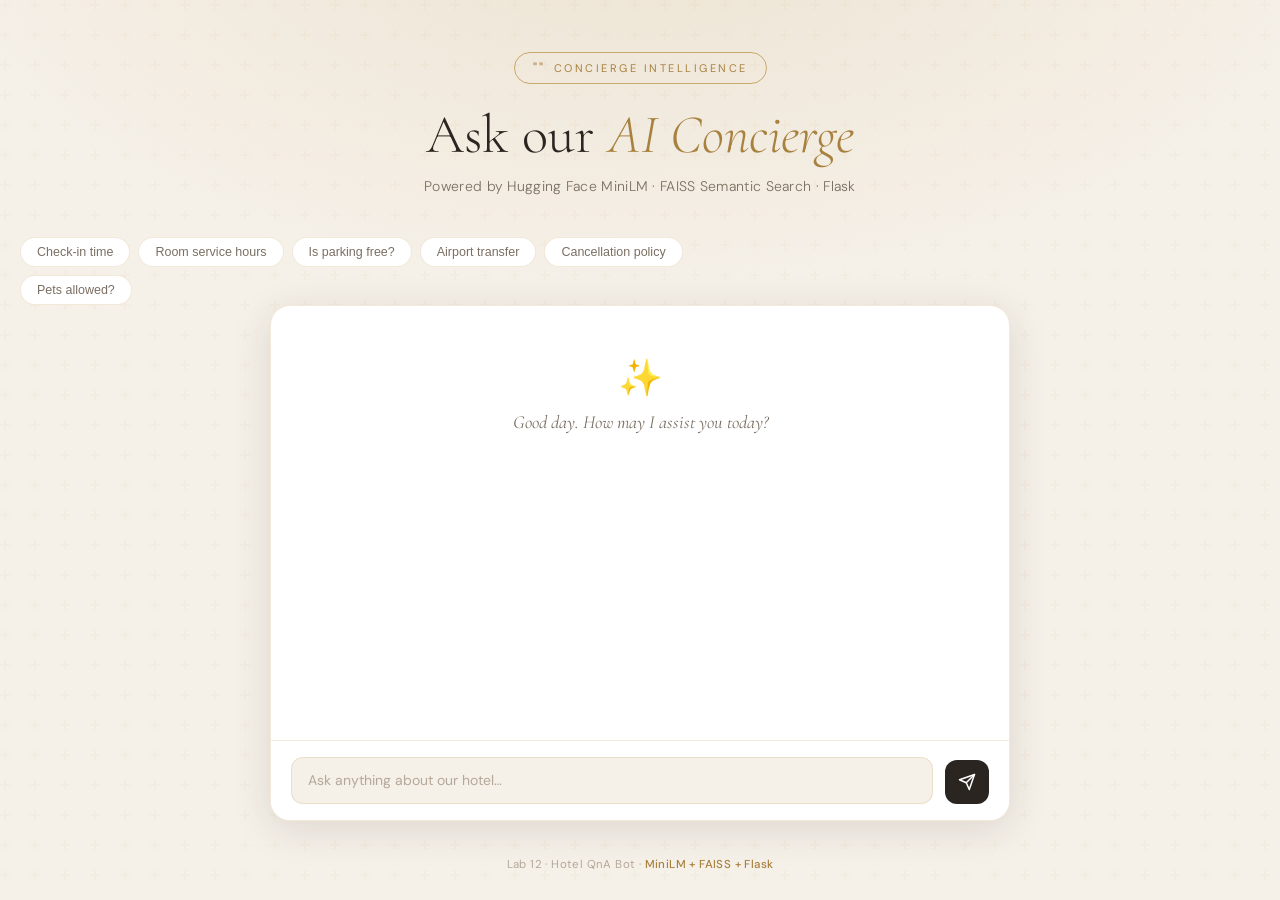
<file: Lab 12/index.html>
<!DOCTYPE html>
<html lang="en">
<head>
  <meta charset="UTF-8" />
  <meta name="viewport" content="width=device-width, initial-scale=1.0" />
  <title>Hotel Concierge AI</title>
  <link href="https://fonts.googleapis.com/css2?family=Cormorant+Garamond:ital,wght@0,300;0,400;0,600;1,300&family=DM+Sans:wght@300;400;500&display=swap" rel="stylesheet" />
  <style>
    *, *::before, *::after { box-sizing: border-box; margin: 0; padding: 0; }

    :root {
      --cream:    #f5f0e8;
      --warm-off: #ede8dc;
      --gold:     #c9a96e;
      --gold-dk:  #a8813f;
      --charcoal: #2a2520;
      --muted:    #7a6f62;
      --line:     rgba(201,169,110,.25);
      --bubble-user: #2a2520;
      --bubble-bot:  #ffffff;
      --shadow:   0 8px 40px rgba(42,37,32,.12);
    }

    html, body {
      height: 100%;
      background: var(--cream);
      font-family: 'DM Sans', sans-serif;
      color: var(--charcoal);
    }

    body {
      display: flex;
      flex-direction: column;
      align-items: center;
      min-height: 100vh;
      padding: 0;
      background-image:
        radial-gradient(ellipse 80% 60% at 50% -10%, rgba(201,169,110,.18) 0%, transparent 70%),
        url("data:image/svg+xml,%3Csvg width='60' height='60' viewBox='0 0 60 60' xmlns='http://www.w3.org/2000/svg'%3E%3Cg fill='none' fill-rule='evenodd'%3E%3Cg fill='%23c9a96e' fill-opacity='0.06'%3E%3Cpath d='M36 34v-4h-2v4h-4v2h4v4h2v-4h4v-2h-4zm0-30V0h-2v4h-4v2h4v4h2V6h4V4h-4zM6 34v-4H4v4H0v2h4v4h2v-4h4v-2H6zM6 4V0H4v4H0v2h4v4h2V6h4V4H6z'/%3E%3C/g%3E%3C/g%3E%3C/svg%3E");
    }

    header {
      width: 100%;
      max-width: 780px;
      padding: 52px 32px 28px;
      text-align: center;
    }

    .hotel-badge {
      display: inline-flex;
      align-items: center;
      gap: 8px;
      border: 1px solid var(--gold);
      border-radius: 40px;
      padding: 6px 18px;
      font-size: 11px;
      letter-spacing: 2.5px;
      text-transform: uppercase;
      color: var(--gold-dk);
      margin-bottom: 20px;
    }

    .hotel-badge span { font-size: 14px; }

    h1 {
      font-family: 'Cormorant Garamond', serif;
      font-size: clamp(2.2rem, 5vw, 3.4rem);
      font-weight: 300;
      line-height: 1.15;
      color: var(--charcoal);
      margin-bottom: 10px;
    }

    h1 em {
      font-style: italic;
      color: var(--gold-dk);
    }

    .subtitle {
      font-size: 14px;
      color: var(--muted);
      font-weight: 300;
      letter-spacing: .3px;
    }

    .chat-wrapper {
      width: 100%;
      max-width: 780px;
      flex: 1;
      display: flex;
      flex-direction: column;
      padding: 0 20px 20px;
    }

    .chat-box {
      flex: 1;
      background: white;
      border: 1px solid var(--line);
      border-radius: 20px;
      box-shadow: var(--shadow);
      display: flex;
      flex-direction: column;
      overflow: hidden;
      min-height: 420px;
      max-height: 58vh;
    }

    .messages {
      flex: 1;
      overflow-y: auto;
      padding: 28px 28px 16px;
      display: flex;
      flex-direction: column;
      gap: 18px;
      scroll-behavior: smooth;
    }

    .messages::-webkit-scrollbar { width: 4px; }
    .messages::-webkit-scrollbar-track { background: transparent; }
    .messages::-webkit-scrollbar-thumb { background: var(--line); border-radius: 4px; }

    .welcome-msg {
      text-align: center;
      padding: 20px 0 10px;
    }

    .welcome-msg .icon {
      font-size: 36px;
      display: block;
      margin-bottom: 10px;
    }

    .welcome-msg p {
      font-family: 'Cormorant Garamond', serif;
      font-size: 1.15rem;
      color: var(--muted);
      font-style: italic;
    }

    .msg-row {
      display: flex;
      gap: 12px;
      animation: fadeUp .35s ease;
    }

    @keyframes fadeUp {
      from { opacity: 0; transform: translateY(10px); }
      to   { opacity: 1; transform: translateY(0); }
    }

    .msg-row.user  { flex-direction: row-reverse; }

    .avatar {
      width: 34px;
      height: 34px;
      border-radius: 50%;
      display: flex;
      align-items: center;
      justify-content: center;
      font-size: 16px;
      flex-shrink: 0;
      margin-top: 2px;
    }

    .avatar.bot  { background: var(--gold);   }
    .avatar.user { background: var(--charcoal); }

    .bubble {
      max-width: 70%;
      padding: 13px 17px;
      border-radius: 16px;
      font-size: 14.5px;
      line-height: 1.6;
    }

    .bubble.user {
      background: var(--bubble-user);
      color: white;
      border-bottom-right-radius: 4px;
    }

    .bubble.bot {
      background: var(--bubble-bot);
      border: 1px solid var(--line);
      color: var(--charcoal);
      border-bottom-left-radius: 4px;
    }

    .result-card {
      margin-top: 10px;
      background: var(--warm-off);
      border-left: 3px solid var(--gold);
      border-radius: 0 10px 10px 0;
      padding: 12px 14px;
    }

    .result-card:first-of-type { margin-top: 14px; }

    .result-card .q-label {
      font-size: 11px;
      text-transform: uppercase;
      letter-spacing: 1.8px;
      color: var(--gold-dk);
      margin-bottom: 5px;
      display: flex;
      align-items: center;
      justify-content: space-between;
    }

    .result-card .category-pill {
      background: var(--gold);
      color: white;
      font-size: 9px;
      letter-spacing: 1px;
      padding: 2px 8px;
      border-radius: 20px;
      text-transform: uppercase;
    }

    .result-card .matched-q {
      font-family: 'Cormorant Garamond', serif;
      font-size: 1rem;
      font-style: italic;
      color: var(--muted);
      margin-bottom: 7px;
    }

    .result-card .answer-text {
      font-size: 14px;
      color: var(--charcoal);
      line-height: 1.65;
    }

    .result-card .confidence {
      font-size: 11px;
      color: var(--muted);
      margin-top: 6px;
    }

    .confidence-bar {
      height: 3px;
      background: var(--line);
      border-radius: 3px;
      margin-top: 3px;
      overflow: hidden;
    }

    .confidence-fill {
      height: 100%;
      background: linear-gradient(90deg, var(--gold-dk), var(--gold));
      border-radius: 3px;
      transition: width .6s ease;
    }

    .typing {
      display: flex;
      align-items: center;
      gap: 5px;
      padding: 14px 16px;
    }

    .typing span {
      width: 7px; height: 7px;
      background: var(--gold);
      border-radius: 50%;
      animation: bounce .9s infinite;
    }

    .typing span:nth-child(2) { animation-delay: .15s; }
    .typing span:nth-child(3) { animation-delay: .30s; }

    @keyframes bounce {
      0%,80%,100% { transform: translateY(0); }
      40%          { transform: translateY(-6px); }
    }

    .input-area {
      border-top: 1px solid var(--line);
      padding: 16px 20px;
      display: flex;
      gap: 12px;
      align-items: flex-end;
      background: white;
    }

    #user-input {
      flex: 1;
      border: 1px solid var(--line);
      border-radius: 12px;
      padding: 12px 16px;
      font-family: 'DM Sans', sans-serif;
      font-size: 14px;
      color: var(--charcoal);
      background: var(--cream);
      resize: none;
      outline: none;
      min-height: 44px;
      max-height: 120px;
      transition: border-color .2s;
      line-height: 1.5;
    }

    #user-input:focus { border-color: var(--gold); }
    #user-input::placeholder { color: #b5a89a; }

    #send-btn {
      width: 44px; height: 44px;
      border-radius: 12px;
      border: none;
      background: var(--charcoal);
      color: white;
      cursor: pointer;
      display: flex;
      align-items: center;
      justify-content: center;
      transition: background .2s, transform .1s;
      flex-shrink: 0;
    }

    #send-btn:hover  { background: var(--gold-dk); }
    #send-btn:active { transform: scale(.94); }

    #send-btn svg { width: 18px; height: 18px; }

    .suggestions {
      display: flex;
      gap: 8px;
      flex-wrap: wrap;
      padding: 14px 20px 0;
      max-width: 780px;
      width: 100%;
      align-self: flex-start;
    }

    .suggestion-chip {
      background: white;
      border: 1px solid var(--line);
      border-radius: 24px;
      padding: 7px 16px;
      font-size: 12.5px;
      color: var(--muted);
      cursor: pointer;
      transition: all .2s;
      white-space: nowrap;
    }

    .suggestion-chip:hover {
      border-color: var(--gold);
      color: var(--gold-dk);
      background: var(--warm-off);
    }

    footer {
      font-size: 11.5px;
      color: #b5a89a;
      letter-spacing: .4px;
      padding: 16px 0 28px;
      text-align: center;
    }

    footer strong { color: var(--gold-dk); font-weight: 500; }

    .error-bubble {
      background: #fff5f5;
      border: 1px solid #ffcccc;
      color: #b00;
    }
  </style>
</head>
<body>

  <header>
    <div class="hotel-badge"><span>""</span> Concierge Intelligence</div>
    <h1>Ask our <em>AI Concierge</em></h1>
    <p class="subtitle">Powered by Hugging Face MiniLM · FAISS Semantic Search · Flask</p>
  </header>

  <div class="suggestions" id="suggestion-row">
    <button class="suggestion-chip" onclick="askSuggestion(this)">Check-in time</button>
    <button class="suggestion-chip" onclick="askSuggestion(this)">Room service hours</button>
    <button class="suggestion-chip" onclick="askSuggestion(this)">Is parking free?</button>
    <button class="suggestion-chip" onclick="askSuggestion(this)">Airport transfer</button>
    <button class="suggestion-chip" onclick="askSuggestion(this)">Cancellation policy</button>
    <button class="suggestion-chip" onclick="askSuggestion(this)">Pets allowed?</button>
  </div>

  <div class="chat-wrapper">
    <div class="chat-box">
      <div class="messages" id="messages">
        <div class="welcome-msg">
          <span class="icon">✨</span>
          <p>Good day. How may I assist you today?</p>
        </div>
      </div>

      <div class="input-area">
        <textarea id="user-input" rows="1" placeholder="Ask anything about our hotel…"></textarea>
        <button id="send-btn" onclick="sendQuery()">
          <svg viewBox="0 0 24 24" fill="none" stroke="currentColor" stroke-width="2" stroke-linecap="round" stroke-linejoin="round">
            <line x1="22" y1="2" x2="11" y2="13"/>
            <polygon points="22 2 15 22 11 13 2 9 22 2"/>
          </svg>
        </button>
      </div>
    </div>
  </div>

  <footer>Lab 12 · Hotel QnA Bot · <strong>MiniLM + FAISS + Flask</strong></footer>

<script>
  const messagesEl = document.getElementById('messages');
  const inputEl    = document.getElementById('user-input');

  inputEl.addEventListener('input', () => {
    inputEl.style.height = 'auto';
    inputEl.style.height = Math.min(inputEl.scrollHeight, 120) + 'px';
  });


  inputEl.addEventListener('keydown', e => {
    if (e.key === 'Enter' && !e.shiftKey) { e.preventDefault(); sendQuery(); }
  });

  function askSuggestion(btn) {
    inputEl.value = btn.textContent.trim();
    sendQuery();
  }

  function appendMsg(role, html) {
    const isUser = role === 'user';
    const row = document.createElement('div');
    row.className = `msg-row ${role}`;

    const avatar = document.createElement('div');
    avatar.className = `avatar ${role}`;
    avatar.textContent = isUser ? '👤' : '🏨';

    const bubble = document.createElement('div');
    bubble.className = `bubble ${role}`;
    bubble.innerHTML = html;

    row.appendChild(avatar);
    row.appendChild(bubble);
    messagesEl.appendChild(row);
    messagesEl.scrollTop = messagesEl.scrollHeight;
    return bubble;
  }

  function showTyping() {
    const row = document.createElement('div');
    row.className = 'msg-row bot';
    row.id = 'typing-row';

    const avatar = document.createElement('div');
    avatar.className = 'avatar bot';
    avatar.textContent = '🏨';

    const bubble = document.createElement('div');
    bubble.className = 'bubble bot';
    bubble.innerHTML = `<div class="typing"><span></span><span></span><span></span></div>`;

    row.appendChild(avatar);
    row.appendChild(bubble);
    messagesEl.appendChild(row);
    messagesEl.scrollTop = messagesEl.scrollHeight;
  }

  function removeTyping() {
    const t = document.getElementById('typing-row');
    if (t) t.remove();
  }

  function buildResultHTML(results) {
    if (!results.length) {
      return `<p>I'm sorry, I couldn't find a matching answer. Please try rephrasing your question.</p>`;
    }

    const [best, ...rest] = results;

    let html = `<p style="font-size:13px;color:var(--muted);margin-bottom:8px;">Here's what I found:</p>`;

    const card = (r, primary) => `
      <div class="result-card" ${primary ? '' : 'style="opacity:.85;margin-top:8px;"'}>
        <div class="q-label">
          <span>${primary ? '⭐ Best Match' : `#${r.rank} Match`}</span>
          <span class="category-pill">${r.category || 'Hotel Info'}</span>
        </div>
        <div class="matched-q">"${r.question}"</div>
        <div class="answer-text">${r.answer}</div>
        <div class="confidence">Confidence: ${Math.round(r.confidence || 0)}%
          <div class="confidence-bar">
            <div class="confidence-fill" style="width:${Math.min(r.confidence || 0, 100)}%"></div>
          </div>
        </div>
      </div>`;

    html += card(best, true);

    if (rest.length) {
      html += `<details style="margin-top:12px;font-size:12.5px;color:var(--muted);cursor:pointer;">
        <summary style="list-style:none;display:flex;align-items:center;gap:6px;">
          <span>▸</span> See ${rest.length} more related answer${rest.length > 1 ? 's' : ''}
        </summary>
        ${rest.map(r => card(r, false)).join('')}
      </details>`;
    }

    return html;
  }

  async function sendQuery() {
    const query = inputEl.value.trim();
    if (!query) return;

    appendMsg('user', `<p>${escapeHtml(query)}</p>`);

    inputEl.value = '';
    inputEl.style.height = 'auto';

    showTyping();

    try {
      const res  = await fetch('/ask', {
        method : 'POST',
        headers: { 'Content-Type': 'application/json' },
        body   : JSON.stringify({ query })
      });
      const data = await res.json();
      removeTyping();

      if (data.error) {
        appendMsg('bot', `<p class="error-bubble">${escapeHtml(data.error)}</p>`);
      } else {
        appendMsg('bot', buildResultHTML(data.results || []));
      }
    } catch (err) {
      removeTyping();
      appendMsg('bot', `<p>Something went wrong. Please make sure the Flask server is running.</p>`);
    }
  }

  function escapeHtml(t) {
    return t.replace(/&/g,'&amp;').replace(/</g,'&lt;').replace(/>/g,'&gt;').replace(/"/g,'&quot;');
  }
</script>
</body>
</html>
</file>
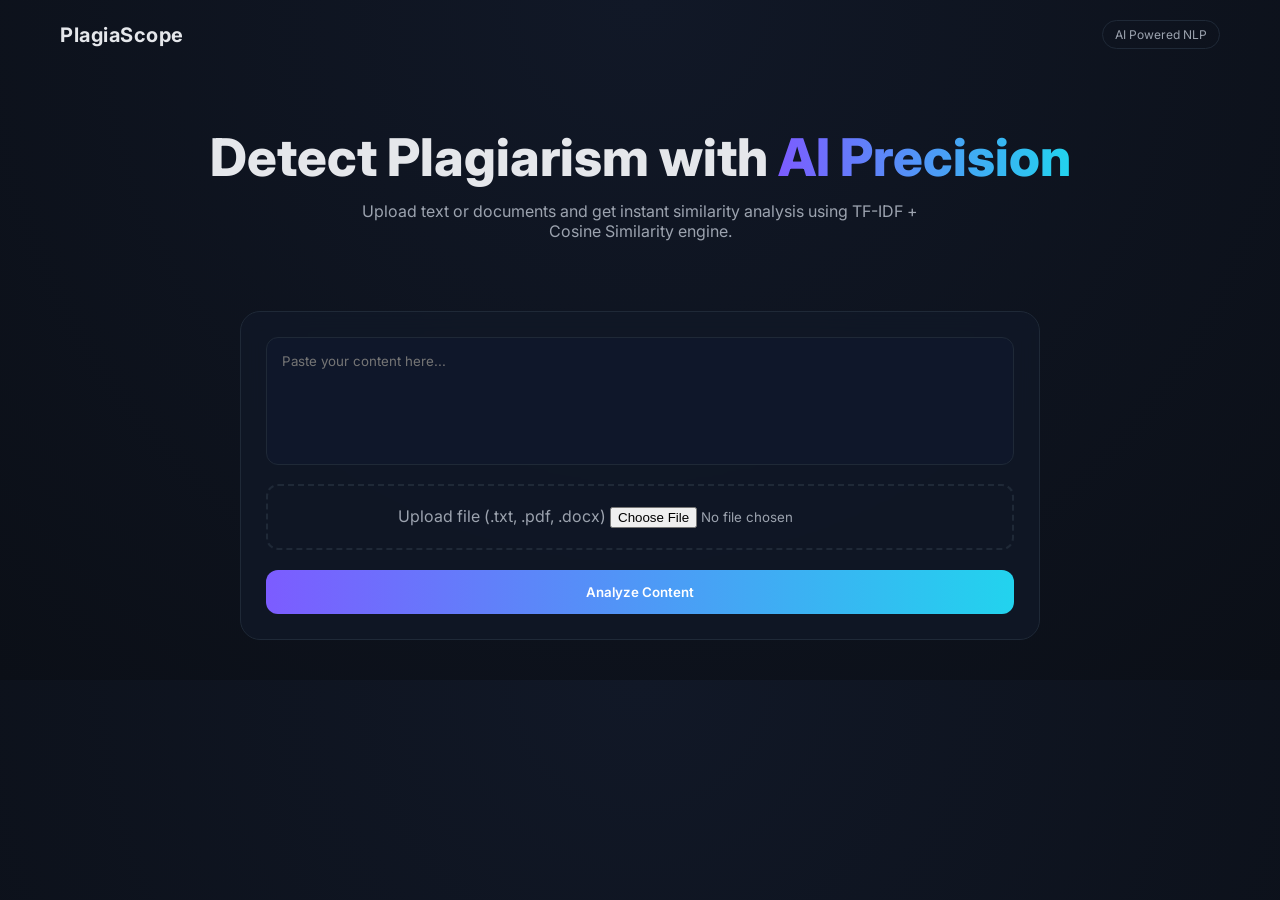
<file: Plagiarism detection System/templates/index.html>
<!DOCTYPE html>
<html lang="en">
<head>
<meta charset="UTF-8">
<meta name="viewport" content="width=device-width, initial-scale=1.0">
<title>PlagiaScope — AI Plagiarism Detection</title>

<link href="https://fonts.googleapis.com/css2?family=Inter:wght@300;400;500;600;700;800&display=swap" rel="stylesheet">

<style>
:root{
    --bg:#0b0f17;
    --card:#111827cc;
    --accent:#7c5cff;
    --accent2:#22d3ee;
    --text:#e5e7eb;
    --muted:#9ca3af;
    --border:#1f2937;
}

*{margin:0;padding:0;box-sizing:border-box;font-family:Inter;}

body{
    background: radial-gradient(circle at top,#111827,#0b0f17);
    color:var(--text);
}

.navbar{
    display:flex;
    justify-content:space-between;
    padding:20px 60px;
    align-items:center;
}

.brand{
    font-weight:700;
    font-size:20px;
    letter-spacing:.5px;
}

.badge{
    padding:6px 12px;
    border:1px solid var(--border);
    border-radius:999px;
    font-size:12px;
    color:var(--muted);
}

.hero{
    text-align:center;
    padding:60px 20px 30px;
}

.hero h1{
    font-size:52px;
    font-weight:800;
    line-height:1.1;
}

.hero span{
    background:linear-gradient(90deg,var(--accent),var(--accent2));
    -webkit-background-clip:text;
    -webkit-text-fill-color:transparent;
}

.hero p{
    margin-top:15px;
    color:var(--muted);
    max-width:600px;
    margin-left:auto;
    margin-right:auto;
}

.card{
    margin:40px auto;
    width:90%;
    max-width:800px;
    background:var(--card);
    border:1px solid var(--border);
    border-radius:20px;
    padding:25px;
    backdrop-filter: blur(10px);
}

textarea{
    width:100%;
    padding:15px;
    border-radius:12px;
    border:1px solid var(--border);
    background:#0f172a;
    color:white;
    resize:none;
    outline:none;
}

.upload{
    margin-top:15px;
    border:2px dashed var(--border);
    padding:20px;
    border-radius:12px;
    text-align:center;
    color:var(--muted);
}

button{
    margin-top:20px;
    width:100%;
    padding:14px;
    border:none;
    border-radius:12px;
    font-weight:600;
    background:linear-gradient(90deg,var(--accent),var(--accent2));
    color:white;
    cursor:pointer;
    transition:.3s;
}

button:hover{
    transform:translateY(-2px);
}
</style>
</head>

<body>

<div class="navbar">
    <div class="brand">PlagiaScope</div>
    <div class="badge">AI Powered NLP</div>
</div>

<div class="hero">
    <h1>Detect Plagiarism with <span>AI Precision</span></h1>
    <p>Upload text or documents and get instant similarity analysis using TF-IDF + Cosine Similarity engine.</p>
</div>

<div class="card">
    <form method="POST" action="/check" enctype="multipart/form-data">
        <textarea name="text" rows="6" placeholder="Paste your content here..."></textarea>

        <div class="upload">
            Upload file (.txt, .pdf, .docx)
            <input type="file" name="file">
        </div>

        <button type="submit">Analyze Content</button>
    </form>
</div>

</body>
</html>
</file>
